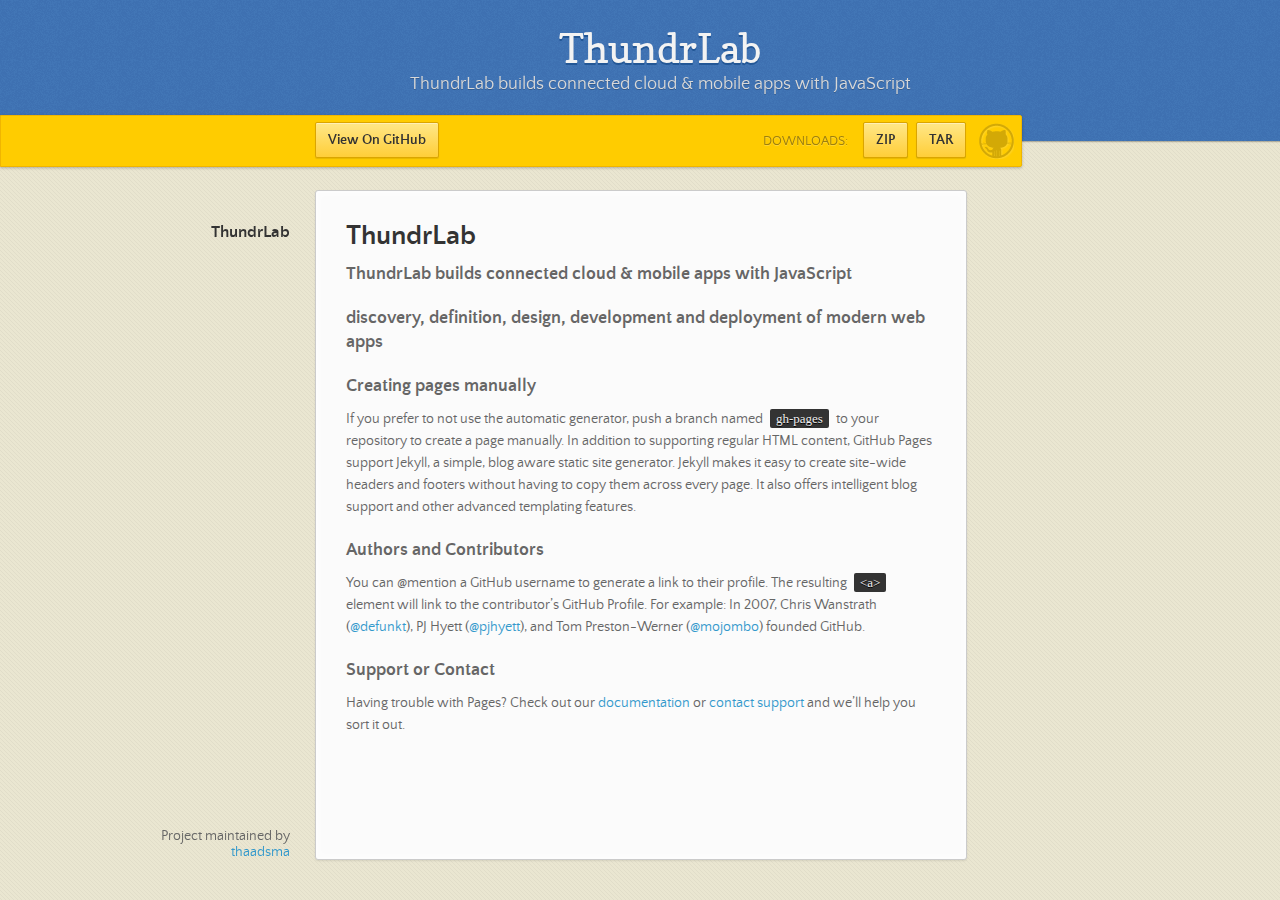
<file: index.html>
<!doctype html>
<html>
  <head>
    <meta charset="utf-8">
    <meta http-equiv="X-UA-Compatible" content="chrome=1">
    <title>ThundrLab</title>
    <link rel="stylesheet" href="stylesheets/styles.css">
    <link rel="stylesheet" href="stylesheets/github-dark.css">
    <script src="https://ajax.googleapis.com/ajax/libs/jquery/1.7.1/jquery.min.js"></script>
    <script src="javascripts/main.js"></script>
    <!--[if lt IE 9]>
      <script src="//html5shiv.googlecode.com/svn/trunk/html5.js"></script>
    <![endif]-->
    <meta name="viewport" content="width=device-width, initial-scale=1, user-scalable=no">

  </head>
  <body>

      <header>
        <h1>ThundrLab</h1>
        <p>ThundrLab builds connected cloud &amp; mobile apps with JavaScript</p>
      </header>

      <div id="banner">
        <span id="logo"></span>

        <a href="https://github.com/thaadsma/ThundrLab" class="button fork"><strong>View On GitHub</strong></a>
        <div class="downloads">
          <span>Downloads:</span>
          <ul>
            <li><a href="https://github.com/thaadsma/ThundrLab/zipball/master" class="button">ZIP</a></li>
            <li><a href="https://github.com/thaadsma/ThundrLab/tarball/master" class="button">TAR</a></li>
          </ul>
        </div>
      </div><!-- end banner -->

    <div class="wrapper">
      <nav>
        <ul></ul>
      </nav>
      <section>
        <h1>
<a id="thundrlab" class="anchor" href="#thundrlab" aria-hidden="true"><span aria-hidden="true" class="octicon octicon-link"></span></a>ThundrLab</h1>
<h3>
<p>ThundrLab builds connected cloud &amp; mobile apps with JavaScript</p>
        <p>discovery, definition, design, development and deployment of modern web apps</p>
      

<a id="creating-pages-manually" class="anchor" href="#creating-pages-manually" aria-hidden="true"><span aria-hidden="true" class="octicon octicon-link"></span></a>Creating pages manually</h3>

<p>If you prefer to not use the automatic generator, push a branch named <code>gh-pages</code> to your repository to create a page manually. In addition to supporting regular HTML content, GitHub Pages support Jekyll, a simple, blog aware static site generator. Jekyll makes it easy to create site-wide headers and footers without having to copy them across every page. It also offers intelligent blog support and other advanced templating features.</p>

<h3>
<a id="authors-and-contributors" class="anchor" href="#authors-and-contributors" aria-hidden="true"><span aria-hidden="true" class="octicon octicon-link"></span></a>Authors and Contributors</h3>

<p>You can @mention a GitHub username to generate a link to their profile. The resulting <code>&lt;a&gt;</code> element will link to the contributor’s GitHub Profile. For example: In 2007, Chris Wanstrath (<a href="https://github.com/defunkt" class="user-mention">@defunkt</a>), PJ Hyett (<a href="https://github.com/pjhyett" class="user-mention">@pjhyett</a>), and Tom Preston-Werner (<a href="https://github.com/mojombo" class="user-mention">@mojombo</a>) founded GitHub.</p>

<h3>
<a id="support-or-contact" class="anchor" href="#support-or-contact" aria-hidden="true"><span aria-hidden="true" class="octicon octicon-link"></span></a>Support or Contact</h3>

<p>Having trouble with Pages? Check out our <a href="https://help.github.com/pages">documentation</a> or <a href="https://github.com/contact">contact support</a> and we’ll help you sort it out.</p>
      </section>
      <footer>
        <p>Project maintained by <a href="https://github.com/thaadsma">thaadsma</a></p>
      <!--  <p><small>Hosted on GitHub Pages &mdash; Theme by <a href="https://twitter.com/michigangraham">mattgraham</a></small></p> -->
      </footer>
    </div>
    <!--[if !IE]><script>fixScale(document);</script><![endif]-->
    
  </body>
</html>
</file>
<file: stylesheets/styles.css>
/*
Leap Day for GitHub Pages
by Matt Graham
*/
@font-face {
  font-family: 'Quattrocento Sans';
  src: url("../fonts/quattrocentosans-bold-webfont.eot");
  src: url("../fonts/quattrocentosans-bold-webfont.eot?#iefix") format("embedded-opentype"), url("../fonts/quattrocentosans-bold-webfont.woff") format("woff"), url("../fonts/quattrocentosans-bold-webfont.ttf") format("truetype"), url("../fonts/quattrocentosans-bold-webfont.svg#QuattrocentoSansBold") format("svg");
  font-weight: bold;
  font-style: normal;
}

@font-face {
  font-family: 'Quattrocento Sans';
  src: url("../fonts/quattrocentosans-bolditalic-webfont.eot");
  src: url("../fonts/quattrocentosans-bolditalic-webfont.eot?#iefix") format("embedded-opentype"), url("../fonts/quattrocentosans-bolditalic-webfont.woff") format("woff"), url("../fonts/quattrocentosans-bolditalic-webfont.ttf") format("truetype"), url("../fonts/quattrocentosans-bolditalic-webfont.svg#QuattrocentoSansBoldItalic") format("svg");
  font-weight: bold;
  font-style: italic;
}

@font-face {
  font-family: 'Quattrocento Sans';
  src: url("../fonts/quattrocentosans-italic-webfont.eot");
  src: url("../fonts/quattrocentosans-italic-webfont.eot?#iefix") format("embedded-opentype"), url("../fonts/quattrocentosans-italic-webfont.woff") format("woff"), url("../fonts/quattrocentosans-italic-webfont.ttf") format("truetype"), url("../fonts/quattrocentosans-italic-webfont.svg#QuattrocentoSansItalic") format("svg");
  font-weight: normal;
  font-style: italic;
}

@font-face {
  font-family: 'Quattrocento Sans';
  src: url("../fonts/quattrocentosans-regular-webfont.eot");
  src: url("../fonts/quattrocentosans-regular-webfont.eot?#iefix") format("embedded-opentype"), url("../fonts/quattrocentosans-regular-webfont.woff") format("woff"), url("../fonts/quattrocentosans-regular-webfont.ttf") format("truetype"), url("../fonts/quattrocentosans-regular-webfont.svg#QuattrocentoSansRegular") format("svg");
  font-weight: normal;
  font-style: normal;
}

@font-face {
  font-family: 'Copse';
  src: url("../fonts/copse-regular-webfont.eot");
  src: url("../fonts/copse-regular-webfont.eot?#iefix") format("embedded-opentype"), url("../fonts/copse-regular-webfont.woff") format("woff"), url("../fonts/copse-regular-webfont.ttf") format("truetype"), url("../fonts/copse-regular-webfont.svg#CopseRegular") format("svg");
  font-weight: normal;
  font-style: normal;
}

/* normalize.css 2012-02-07T12:37 UTC - https://github.com/necolas/normalize.css */
/* =============================================================================
   HTML5 display definitions
   ========================================================================== */
/*
 * Corrects block display not defined in IE6/7/8/9 & FF3
 */
article,
aside,
details,
figcaption,
figure,
footer,
header,
hgroup,
nav,
section,
summary {
  display: block;
}

/*
 * Corrects inline-block display not defined in IE6/7/8/9 & FF3
 */
audio,
canvas,
video {
  display: inline-block;
  *display: inline;
  *zoom: 1;
}

/*
 * Prevents modern browsers from displaying 'audio' without controls
 */
audio:not([controls]) {
  display: none;
}

/*
 * Addresses styling for 'hidden' attribute not present in IE7/8/9, FF3, S4
 * Known issue: no IE6 support
 */
[hidden] {
  display: none;
}

/* =============================================================================
   Base
   ========================================================================== */
/*
 * 1. Corrects text resizing oddly in IE6/7 when body font-size is set using em units
 *    http://clagnut.com/blog/348/#c790
 * 2. Prevents iOS text size adjust after orientation change, without disabling user zoom
 *    www.456bereastreet.com/archive/201012/controlling_text_size_in_safari_for_ios_without_disabling_user_zoom/
 */
html {
  font-size: 100%;
  /* 1 */
  -webkit-text-size-adjust: 100%;
  /* 2 */
  -ms-text-size-adjust: 100%;
  /* 2 */
}

/*
 * Addresses font-family inconsistency between 'textarea' and other form elements.
 */
html,
button,
input,
select,
textarea {
  font-family: sans-serif;
}

/*
 * Addresses margins handled incorrectly in IE6/7
 */
body {
  margin: 0;
}

/* =============================================================================
   Links
   ========================================================================== */
/*
 * Addresses outline displayed oddly in Chrome
 */
a:focus {
  outline: thin dotted;
}

/*
 * Improves readability when focused and also mouse hovered in all browsers
 * people.opera.com/patrickl/experiments/keyboard/test
 */
a:hover,
a:active {
  outline: 0;
}

/* =============================================================================
   Typography
   ========================================================================== */
/*
 * Addresses font sizes and margins set differently in IE6/7
 * Addresses font sizes within 'section' and 'article' in FF4+, Chrome, S5
 */
h1 {
  font-size: 2em;
  margin: 0.67em 0;
}

h2 {
  font-size: 1.5em;
  margin: 0.83em 0;
}

h3 {
  font-size: 1.17em;
  margin: 1em 0;
}

h4 {
  font-size: 1em;
  margin: 1.33em 0;
}

h5 {
  font-size: 0.83em;
  margin: 1.67em 0;
}

h6 {
  font-size: 0.75em;
  margin: 2.33em 0;
}

/*
 * Addresses styling not present in IE7/8/9, S5, Chrome
 */
abbr[title] {
  border-bottom: 1px dotted;
}

/*
 * Addresses style set to 'bolder' in FF3+, S4/5, Chrome
*/
b,
strong {
  font-weight: bold;
}

blockquote {
  margin: 1em 40px;
}

/*
 * Addresses styling not present in S5, Chrome
 */
dfn {
  font-style: italic;
}

/*
 * Addresses styling not present in IE6/7/8/9
 */
mark {
  background: #ff0;
  color: #000;
}

/*
 * Addresses margins set differently in IE6/7
 */
p,
pre {
  margin: 1em 0;
}

/*
 * Corrects font family set oddly in IE6, S4/5, Chrome
 * en.wikipedia.org/wiki/User:Davidgothberg/Test59
 */
pre,
code,
kbd,
samp {
  font-family: monospace, serif;
  _font-family: 'courier new', monospace;
  font-size: 1em;
}

/*
 * 1. Addresses CSS quotes not supported in IE6/7
 * 2. Addresses quote property not supported in S4
 */
/* 1 */
q {
  quotes: none;
}

/* 2 */
q:before,
q:after {
  content: '';
  content: none;
}

small {
  font-size: 75%;
}

/*
 * Prevents sub and sup affecting line-height in all browsers
 * gist.github.com/413930
 */
sub,
sup {
  font-size: 75%;
  line-height: 0;
  position: relative;
  vertical-align: baseline;
}

sup {
  top: -0.5em;
}

sub {
  bottom: -0.25em;
}

/* =============================================================================
   Lists
   ========================================================================== */
/*
 * Addresses margins set differently in IE6/7
 */
dl,
menu,
ol,
ul {
  margin: 1em 0;
}

dd {
  margin: 0 0 0 40px;
}

/*
 * Addresses paddings set differently in IE6/7
 */
menu,
ol,
ul {
  padding: 0 0 0 40px;
}

/*
 * Corrects list images handled incorrectly in IE7
 */
nav ul,
nav ol {
  list-style: none;
  list-style-image: none;
}

/* =============================================================================
   Embedded content
   ========================================================================== */
/*
 * 1. Removes border when inside 'a' element in IE6/7/8/9, FF3
 * 2. Improves image quality when scaled in IE7
 *    code.flickr.com/blog/2008/11/12/on-ui-quality-the-little-things-client-side-image-resizing/
 */
img {
  border: 0;
  /* 1 */
  -ms-interpolation-mode: bicubic;
  /* 2 */
}

/*
 * Corrects overflow displayed oddly in IE9
 */
svg:not(:root) {
  overflow: hidden;
}

/* =============================================================================
   Figures
   ========================================================================== */
/*
 * Addresses margin not present in IE6/7/8/9, S5, O11
 */
figure {
  margin: 0;
}

/* =============================================================================
   Forms
   ========================================================================== */
/*
 * Corrects margin displayed oddly in IE6/7
 */
form {
  margin: 0;
}

/*
 * Define consistent border, margin, and padding
 */
fieldset {
  border: 1px solid #c0c0c0;
  margin: 0 2px;
  padding: 0.35em 0.625em 0.75em;
}

/*
 * 1. Corrects color not being inherited in IE6/7/8/9
 * 2. Corrects text not wrapping in FF3 
 * 3. Corrects alignment displayed oddly in IE6/7
 */
legend {
  border: 0;
  /* 1 */
  padding: 0;
  white-space: normal;
  /* 2 */
  *margin-left: -7px;
  /* 3 */
}

/*
 * 1. Corrects font size not being inherited in all browsers
 * 2. Addresses margins set differently in IE6/7, FF3+, S5, Chrome
 * 3. Improves appearance and consistency in all browsers
 */
button,
input,
select,
textarea {
  font-size: 100%;
  /* 1 */
  margin: 0;
  /* 2 */
  vertical-align: baseline;
  /* 3 */
  *vertical-align: middle;
  /* 3 */
}

/*
 * Addresses FF3/4 setting line-height on 'input' using !important in the UA stylesheet
 */
button,
input {
  line-height: normal;
  /* 1 */
}

/*
 * 1. Improves usability and consistency of cursor style between image-type 'input' and others
 * 2. Corrects inability to style clickable 'input' types in iOS
 * 3. Removes inner spacing in IE7 without affecting normal text inputs
 *    Known issue: inner spacing remains in IE6
 */
button,
input[type="button"],
input[type="reset"],
input[type="submit"] {
  cursor: pointer;
  /* 1 */
  -webkit-appearance: button;
  /* 2 */
  *overflow: visible;
  /* 3 */
}

/*
 * Re-set default cursor for disabled elements
 */
button[disabled],
input[disabled] {
  cursor: default;
}

/*
 * 1. Addresses box sizing set to content-box in IE8/9
 * 2. Removes excess padding in IE8/9
 * 3. Removes excess padding in IE7
      Known issue: excess padding remains in IE6
 */
input[type="checkbox"],
input[type="radio"] {
  box-sizing: border-box;
  /* 1 */
  padding: 0;
  /* 2 */
  *height: 13px;
  /* 3 */
  *width: 13px;
  /* 3 */
}

/*
 * 1. Addresses appearance set to searchfield in S5, Chrome
 * 2. Addresses box-sizing set to border-box in S5, Chrome (include -moz to future-proof)
 */
input[type="search"] {
  -webkit-appearance: textfield;
  /* 1 */
  -moz-box-sizing: content-box;
  -webkit-box-sizing: content-box;
  /* 2 */
  box-sizing: content-box;
}

/*
 * Removes inner padding and search cancel button in S5, Chrome on OS X
 */
input[type="search"]::-webkit-search-decoration,
input[type="search"]::-webkit-search-cancel-button {
  -webkit-appearance: none;
}

/*
 * Removes inner padding and border in FF3+
 * www.sitepen.com/blog/2008/05/14/the-devils-in-the-details-fixing-dojos-toolbar-buttons/
 */
button::-moz-focus-inner,
input::-moz-focus-inner {
  border: 0;
  padding: 0;
}

/*
 * 1. Removes default vertical scrollbar in IE6/7/8/9
 * 2. Improves readability and alignment in all browsers
 */
textarea {
  overflow: auto;
  /* 1 */
  vertical-align: top;
  /* 2 */
}

/* =============================================================================
   Tables
   ========================================================================== */
/*
 * Remove most spacing between table cells
 */
table {
  border-collapse: collapse;
  border-spacing: 0;
}

body {
  font: 14px/22px "Quattrocento Sans", "Helvetica Neue", Helvetica, Arial, sans-serif;
  color: #666;
  font-weight: 300;
  margin: 0px;
  padding: 0px 0 20px 0px;
  background: url(../images/body-background.png) #eae6d1;
}

h1, h2, h3, h4, h5, h6 {
  color: #333;
  margin: 0 0 10px;
}

p, ul, ol, table, pre, dl {
  margin: 0 0 20px;
}

h1, h2, h3 {
  line-height: 1.1;
}

h1 {
  font-size: 28px;
}

h2 {
  font-size: 24px;
  color: #393939;
}

h3, h4, h5, h6 {
  color: #666666;
}

h3 {
  font-size: 18px;
  line-height: 24px;
}

a {
  color: #3399cc;
  font-weight: 400;
  text-decoration: none;
}

a small {
  font-size: 11px;
  color: #666;
  margin-top: -0.6em;
  display: block;
}

ul {
  list-style-image: url("../images/bullet.png");
}

strong {
  font-weight: bold;
  color: #333;
}

.wrapper {
  width: 650px;
  margin: 0 auto;
  position: relative;
}

section img {
  max-width: 100%;
}

blockquote {
  border-left: 1px solid #ffcc00;
  margin: 0;
  padding: 0 0 0 20px;
  font-style: italic;
}

code {
  font-family: "Lucida Sans", Monaco, Bitstream Vera Sans Mono, Lucida Console, Terminal;
  font-size: 13px;
  color: #efefef;
  text-shadow: 0px 1px 0px #000;
  margin: 0 4px;
  padding: 2px 6px;
  background: #333;
  -moz-border-radius: 2px;
  -webkit-border-radius: 2px;
  -o-border-radius: 2px;
  -ms-border-radius: 2px;
  -khtml-border-radius: 2px;
  border-radius: 2px;
}

pre {
  padding: 8px 15px;
  background: #333333;
  -moz-border-radius: 3px;
  -webkit-border-radius: 3px;
  -o-border-radius: 3px;
  -ms-border-radius: 3px;
  -khtml-border-radius: 3px;
  border-radius: 3px;
  border: 1px solid #c7c7c7;
  overflow: auto;
  overflow-y: hidden;
}
pre code {
  margin: 0px;
  padding: 0px;
}

table {
  width: 100%;
  border-collapse: collapse;
}

th {
  text-align: left;
  padding: 5px 10px;
  border-bottom: 1px solid #e5e5e5;
  color: #444;
}

td {
  text-align: left;
  padding: 5px 10px;
  border-bottom: 1px solid #e5e5e5;
  border-right: 1px solid #ffcc00;
}
td:first-child {
  border-left: 1px solid #ffcc00;
}

hr {
  border: 0;
  outline: none;
  height: 11px;
  background: transparent url("../images/hr.gif") center center repeat-x;
  margin: 0 0 20px;
}

dt {
  color: #444;
  font-weight: 700;
}

header {
  padding: 25px 20px 40px 20px;
  margin: 0;
  position: fixed;
  top: 0;
  left: 0;
  right: 0;
  width: 100%;
  text-align: center;
  background: url(../images/background.png) #246DE9;
  -moz-box-shadow: 1px 0px 2px rgba(0, 0, 0, 0.75);
  -webkit-box-shadow: 1px 0px 2px rgba(0, 0, 0, 0.75);
  -o-box-shadow: 1px 0px 2px rgba(0, 0, 0, 0.75);
  box-shadow: 1px 0px 2px rgba(0, 0, 0, 0.75);
  z-index: 99;
  -webkit-font-smoothing: antialiased;
  min-height: 76px;
}
header h1 {
  font: 40px/48px "Copse", "Helvetica Neue", Helvetica, Arial, sans-serif;
  color: #f3f3f3;
  text-shadow: 0px 2px 0px #235796;
  margin: 0px;
  white-space: nowrap;
  overflow: hidden;
  text-overflow: ellipsis;
  -o-text-overflow: ellipsis;
  -ms-text-overflow: ellipsis;
}
header p {
  color: #d8d8d8;
  text-shadow: rgba(0, 0, 0, 0.2) 0 1px 0;
  font-size: 18px;
  margin: 0px;
}

#banner {
  z-index: 100;
  left: 0;
  right: 50%;
  height: 50px;
  margin-right: -382px;
  position: fixed;
  top: 115px;
  background: #ffcc00;
  border: 1px solid #f0b500;
  -moz-box-shadow: 0px 1px 3px rgba(0, 0, 0, 0.25);
  -webkit-box-shadow: 0px 1px 3px rgba(0, 0, 0, 0.25);
  -o-box-shadow: 0px 1px 3px rgba(0, 0, 0, 0.25);
  box-shadow: 0px 1px 3px rgba(0, 0, 0, 0.25);
  -moz-border-radius: 0px 2px 2px 0px;
  -webkit-border-radius: 0px 2px 2px 0px;
  -o-border-radius: 0px 2px 2px 0px;
  -ms-border-radius: 0px 2px 2px 0px;
  -khtml-border-radius: 0px 2px 2px 0px;
  border-radius: 0px 2px 2px 0px;
  padding-right: 10px;
}
#banner .button {
  border: 1px solid #dba500;
  background: -webkit-gradient(linear, 50% 0%, 50% 100%, color-stop(0%, #ffe788), color-stop(100%, #ffce38));
  background: -webkit-linear-gradient(#ffe788, #ffce38);
  background: -moz-linear-gradient(#ffe788, #ffce38);
  background: -o-linear-gradient(#ffe788, #ffce38);
  background: -ms-linear-gradient(#ffe788, #ffce38);
  background: linear-gradient(#ffe788, #ffce38);
  -moz-border-radius: 2px;
  -webkit-border-radius: 2px;
  -o-border-radius: 2px;
  -ms-border-radius: 2px;
  -khtml-border-radius: 2px;
  border-radius: 2px;
  -moz-box-shadow: inset 0px 1px 0px rgba(255, 255, 255, 0.4), 0px 1px 1px rgba(0, 0, 0, 0.1);
  -webkit-box-shadow: inset 0px 1px 0px rgba(255, 255, 255, 0.4), 0px 1px 1px rgba(0, 0, 0, 0.1);
  -o-box-shadow: inset 0px 1px 0px rgba(255, 255, 255, 0.4), 0px 1px 1px rgba(0, 0, 0, 0.1);
  box-shadow: inset 0px 1px 0px rgba(255, 255, 255, 0.4), 0px 1px 1px rgba(0, 0, 0, 0.1);
  background-color: #FFE788;
  margin-left: 5px;
  padding: 10px 12px;
  margin-top: 6px;
  line-height: 14px;
  font-size: 14px;
  color: #333;
  font-weight: bold;
  display: inline-block;
  text-align: center;
}
#banner .button:hover {
  background: -webkit-gradient(linear, 50% 0%, 50% 100%, color-stop(0%, #ffe788), color-stop(100%, #ffe788));
  background: -webkit-linear-gradient(#ffe788, #ffe788);
  background: -moz-linear-gradient(#ffe788, #ffe788);
  background: -o-linear-gradient(#ffe788, #ffe788);
  background: -ms-linear-gradient(#ffe788, #ffe788);
  background: linear-gradient(#ffe788, #ffe788);
  background-color: #ffeca0;
}
#banner .fork {
  position: fixed;
  left: 50%;
  margin-left: -325px;
  padding: 10px 12px;
  margin-top: 6px;
  line-height: 14px;
  font-size: 14px;
  background-color: #FFE788;
}
#banner .downloads {
  float: right;
  margin: 0 45px 0 0;
}
#banner .downloads span {
  float: left;
  line-height: 52px;
  font-size: 90%;
  color: #9d7f0d;
  text-transform: uppercase;
  text-shadow: rgba(255, 255, 255, 0.2) 0 1px 0;
}
#banner ul {
  list-style: none;
  height: 40px;
  padding: 0;
  float: left;
  margin-left: 10px;
}
#banner ul li {
  display: inline;
}
#banner ul li a.button {
  background-color: #2DBE60;
}
#banner #logo {
  position: absolute;
  height: 36px;
  width: 36px;
  right: 7px;
  top: 7px;
  display: block;
  background: url(../images/octocat-logo.png);
}

section {
  width: 590px;
  padding: 30px 30px 50px 30px;
  margin: 20px 0;
  margin-top: 190px;
  position: relative;
  background: #fbfbfb;
  -moz-border-radius: 3px;
  -webkit-border-radius: 3px;
  -o-border-radius: 3px;
  -ms-border-radius: 3px;
  -khtml-border-radius: 3px;
  border-radius: 3px;
  border: 1px solid #cbcbcb;
  -moz-box-shadow: 0px 1px 2px rgba(0, 0, 0, 0.09), inset 0px 0px 2px 2px rgba(255, 255, 255, 0.5), inset 0 0 5px 5px rgba(255, 255, 255, 0.4);
  -webkit-box-shadow: 0px 1px 2px rgba(0, 0, 0, 0.09), inset 0px 0px 2px 2px rgba(255, 255, 255, 0.5), inset 0 0 5px 5px rgba(255, 255, 255, 0.4);
  -o-box-shadow: 0px 1px 2px rgba(0, 0, 0, 0.09), inset 0px 0px 2px 2px rgba(255, 255, 255, 0.5), inset 0 0 5px 5px rgba(255, 255, 255, 0.4);
  box-shadow: 0px 1px 2px rgba(0, 0, 0, 0.09), inset 0px 0px 2px 2px rgba(255, 255, 255, 0.5), inset 0 0 5px 5px rgba(255, 255, 255, 0.4);
}

small {
  font-size: 12px;
}

nav {
  width: 230px;
  position: fixed;
  top: 220px;
  left: 50%;
  margin-left: -580px;
  text-align: right;
}
nav ul {
  list-style: none;
  list-style-image: none;
  font-size: 14px;
  line-height: 24px;
}
nav ul li {
  padding: 5px 0px;
  line-height: 16px;
}
nav ul li.tag-h1 {
  font-size: 1.2em;
}
nav ul li.tag-h1 a {
  font-weight: bold;
  color: #333;
}
nav ul li.tag-h2 + .tag-h1 {
  margin-top: 10px;
}
nav ul a {
  color: #666;
}
nav ul a:hover {
  color: #999;
}

footer {
  width: 180px;
  position: fixed;
  left: 50%;
  margin-left: -530px;
  bottom: 20px;
  text-align: right;
  line-height: 16px;
}

@media print, screen and (max-width: 1060px) {
  div.wrapper {
    width: auto;
    margin: 0;
  }

  nav {
    display: none;
  }

  header, section, footer {
    float: none;
  }
  header h1, section h1, footer h1 {
    white-space: nowrap;
    overflow: hidden;
    text-overflow: ellipsis;
    -o-text-overflow: ellipsis;
    -ms-text-overflow: ellipsis;
  }

  #banner {
    width: 100%;
  }
  #banner .downloads {
    margin-right: 60px;
  }
  #banner #logo {
    margin-right: 15px;
  }

  section {
    border: 1px solid #e5e5e5;
    border-width: 1px 0;
    padding: 20px auto;
    margin: 190px auto 20px;
    max-width: 600px;
  }

  footer {
    text-align: center;
    margin: 20px auto;
    position: relative;
    left: auto;
    bottom: auto;
    width: auto;
  }
}
@media print, screen and (max-width: 720px) {
  body {
    word-wrap: break-word;
  }

  header {
    padding: 20px 20px;
    margin: 0;
  }
  header h1 {
    font-size: 32px;
    white-space: nowrap;
    overflow: hidden;
    text-overflow: ellipsis;
    -o-text-overflow: ellipsis;
    -ms-text-overflow: ellipsis;
  }
  header p {
    display: none;
  }

  #banner {
    top: 80px;
  }
  #banner .fork {
    float: left;
    display: inline-block;
    margin-left: 0px;
    position: fixed;
    left: 20px;
  }

  section {
    margin-top: 130px;
    margin-bottom: 0px;
    width: auto;
  }

  header ul, header p.view {
    position: static;
  }
}
@media print, screen and (max-width: 480px) {
  header {
    position: relative;
    padding: 5px 0px;
    min-height: 0px;
  }
  header h1 {
    font-size: 24px;
    white-space: nowrap;
    overflow: hidden;
    text-overflow: ellipsis;
    -o-text-overflow: ellipsis;
    -ms-text-overflow: ellipsis;
  }

  section {
    margin-top: 5px;
  }

  #banner {
    display: none;
  }

  header ul {
    display: none;
  }
}
@media print {
  body {
    padding: 0.4in;
    font-size: 12pt;
    color: #444;
  }
}
@media print, screen and (max-height: 680px) {
  footer {
    text-align: center;
    margin: 20px auto;
    position: relative;
    left: auto;
    bottom: auto;
    width: auto;
  }
}
@media print, screen and (max-height: 480px) {
  nav {
    display: none;
  }

  footer {
    text-align: center;
    margin: 20px auto;
    position: relative;
    left: auto;
    bottom: auto;
    width: auto;
  }
}
</file>
<file: stylesheets/github-dark.css>
/*
The MIT License (MIT)

Copyright (c) 2016 GitHub, Inc.

Permission is hereby granted, free of charge, to any person obtaining a copy
of this software and associated documentation files (the "Software"), to deal
in the Software without restriction, including without limitation the rights
to use, copy, modify, merge, publish, distribute, sublicense, and/or sell
copies of the Software, and to permit persons to whom the Software is
furnished to do so, subject to the following conditions:

The above copyright notice and this permission notice shall be included in all
copies or substantial portions of the Software.

THE SOFTWARE IS PROVIDED "AS IS", WITHOUT WARRANTY OF ANY KIND, EXPRESS OR
IMPLIED, INCLUDING BUT NOT LIMITED TO THE WARRANTIES OF MERCHANTABILITY,
FITNESS FOR A PARTICULAR PURPOSE AND NONINFRINGEMENT. IN NO EVENT SHALL THE
AUTHORS OR COPYRIGHT HOLDERS BE LIABLE FOR ANY CLAIM, DAMAGES OR OTHER
LIABILITY, WHETHER IN AN ACTION OF CONTRACT, TORT OR OTHERWISE, ARISING FROM,
OUT OF OR IN CONNECTION WITH THE SOFTWARE OR THE USE OR OTHER DEALINGS IN THE
SOFTWARE.

*/

.pl-c /* comment */ {
  color: #969896;
}

.pl-c1 /* constant, variable.other.constant, support, meta.property-name, support.constant, support.variable, meta.module-reference, markup.raw, meta.diff.header */,
.pl-s .pl-v /* string variable */ {
  color: #0099cd;
}

.pl-e /* entity */,
.pl-en /* entity.name */ {
  color: #9774cb;
}

.pl-smi /* variable.parameter.function, storage.modifier.package, storage.modifier.import, storage.type.java, variable.other */,
.pl-s .pl-s1 /* string source */ {
  color: #ddd;
}

.pl-ent /* entity.name.tag */ {
  color: #7bcc72;
}

.pl-k /* keyword, storage, storage.type */ {
  color: #cc2372;
}

.pl-s /* string */,
.pl-pds /* punctuation.definition.string, string.regexp.character-class */,
.pl-s .pl-pse .pl-s1 /* string punctuation.section.embedded source */,
.pl-sr /* string.regexp */,
.pl-sr .pl-cce /* string.regexp constant.character.escape */,
.pl-sr .pl-sre /* string.regexp source.ruby.embedded */,
.pl-sr .pl-sra /* string.regexp string.regexp.arbitrary-repitition */ {
  color: #3c66e2;
}

.pl-v /* variable */ {
  color: #fb8764;
}

.pl-id /* invalid.deprecated */ {
  color: #e63525;
}

.pl-ii /* invalid.illegal */ {
  color: #f8f8f8;
  background-color: #e63525;
}

.pl-sr .pl-cce /* string.regexp constant.character.escape */ {
  font-weight: bold;
  color: #7bcc72;
}

.pl-ml /* markup.list */ {
  color: #c26b2b;
}

.pl-mh /* markup.heading */,
.pl-mh .pl-en /* markup.heading entity.name */,
.pl-ms /* meta.separator */ {
  font-weight: bold;
  color: #264ec5;
}

.pl-mq /* markup.quote */ {
  color: #00acac;
}

.pl-mi /* markup.italic */ {
  font-style: italic;
  color: #ddd;
}

.pl-mb /* markup.bold */ {
  font-weight: bold;
  color: #ddd;
}

.pl-md /* markup.deleted, meta.diff.header.from-file */ {
  color: #bd2c00;
  background-color: #ffecec;
}

.pl-mi1 /* markup.inserted, meta.diff.header.to-file */ {
  color: #55a532;
  background-color: #eaffea;
}

.pl-mdr /* meta.diff.range */ {
  font-weight: bold;
  color: #9774cb;
}

.pl-mo /* meta.output */ {
  color: #264ec5;
}
</file>
